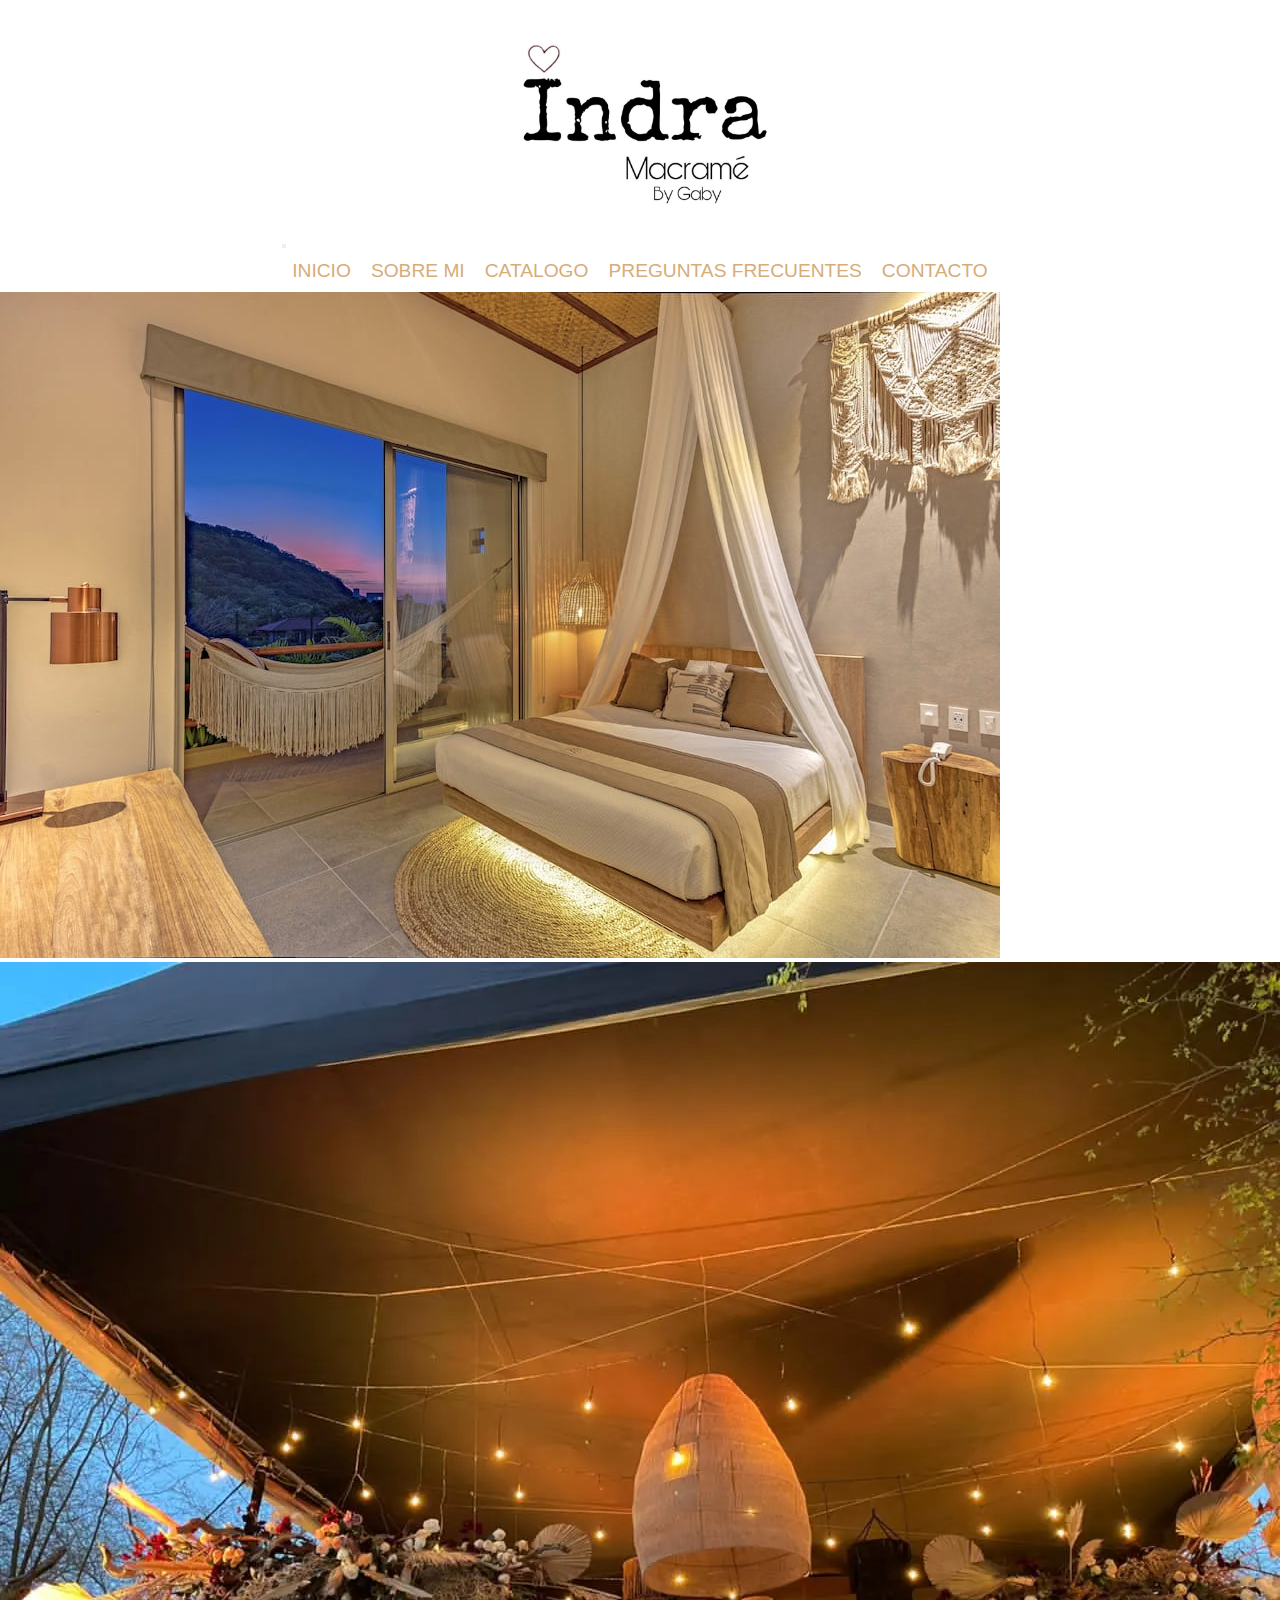
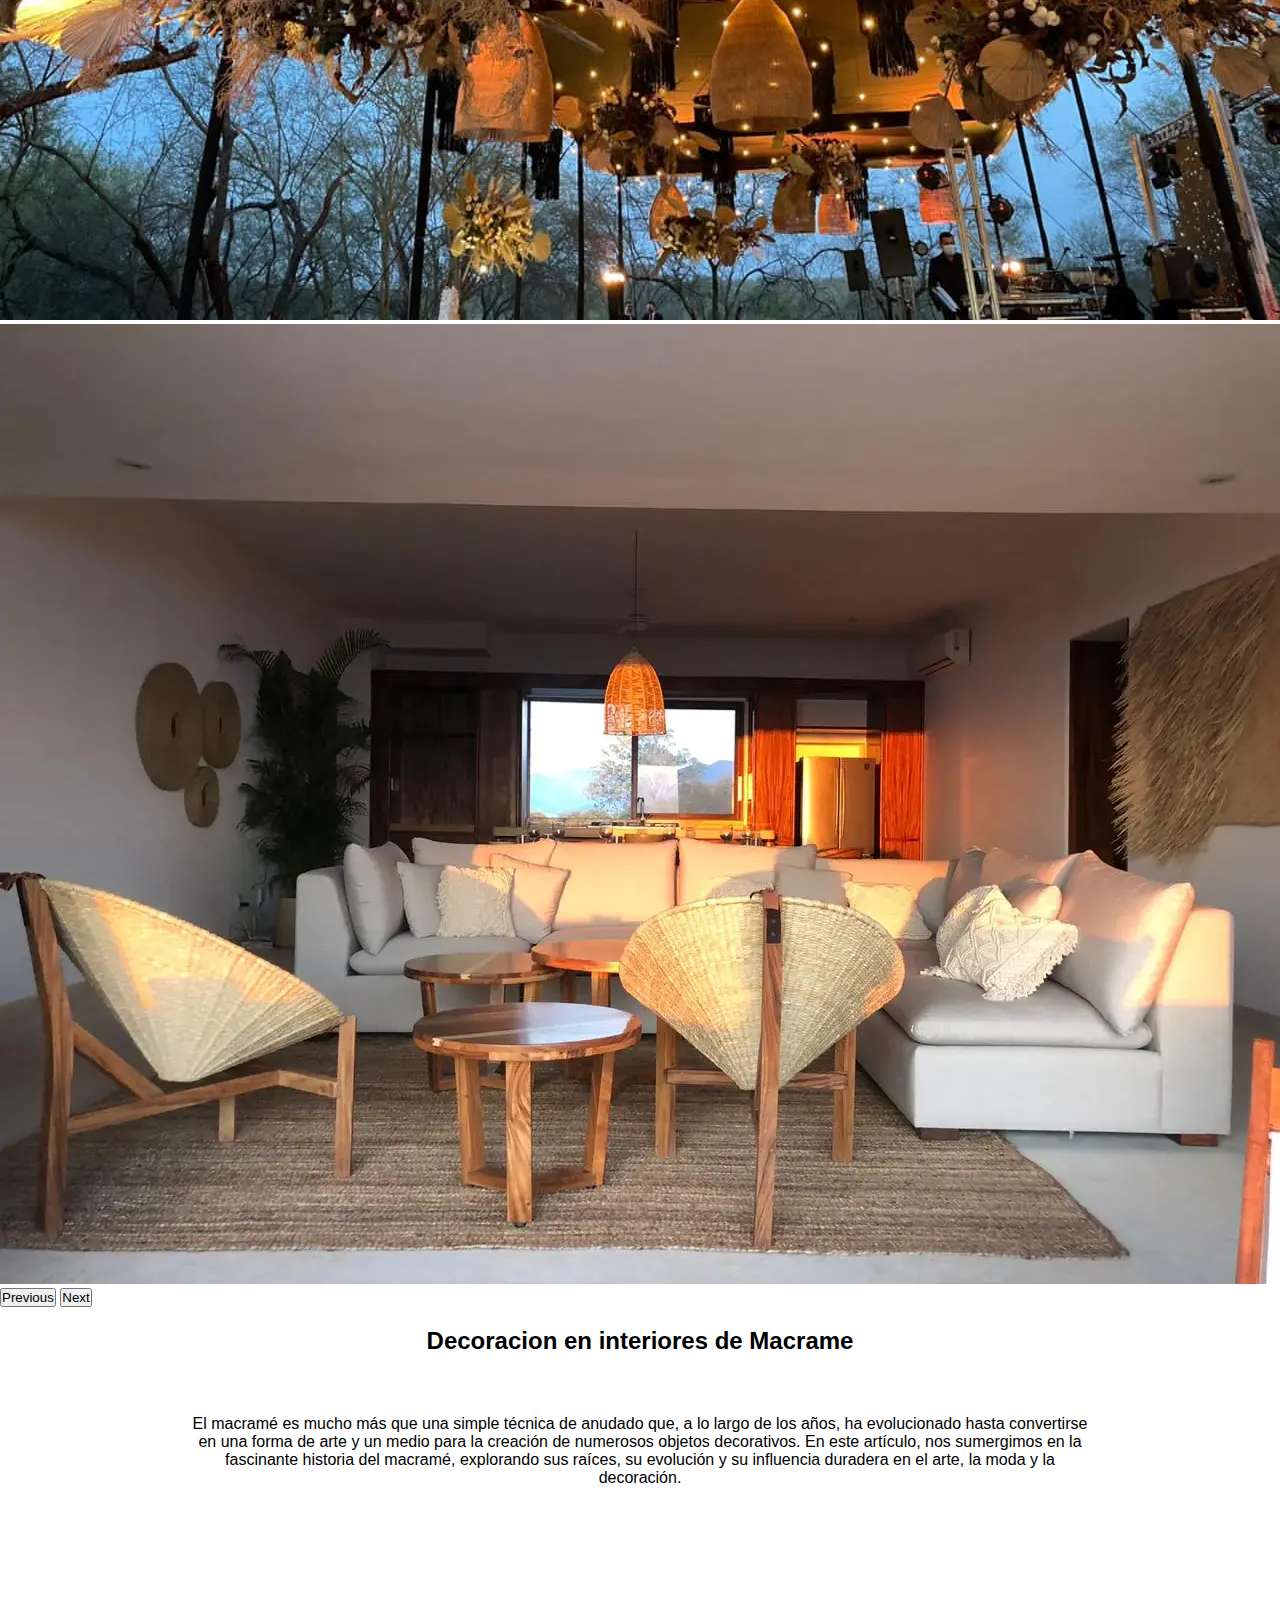
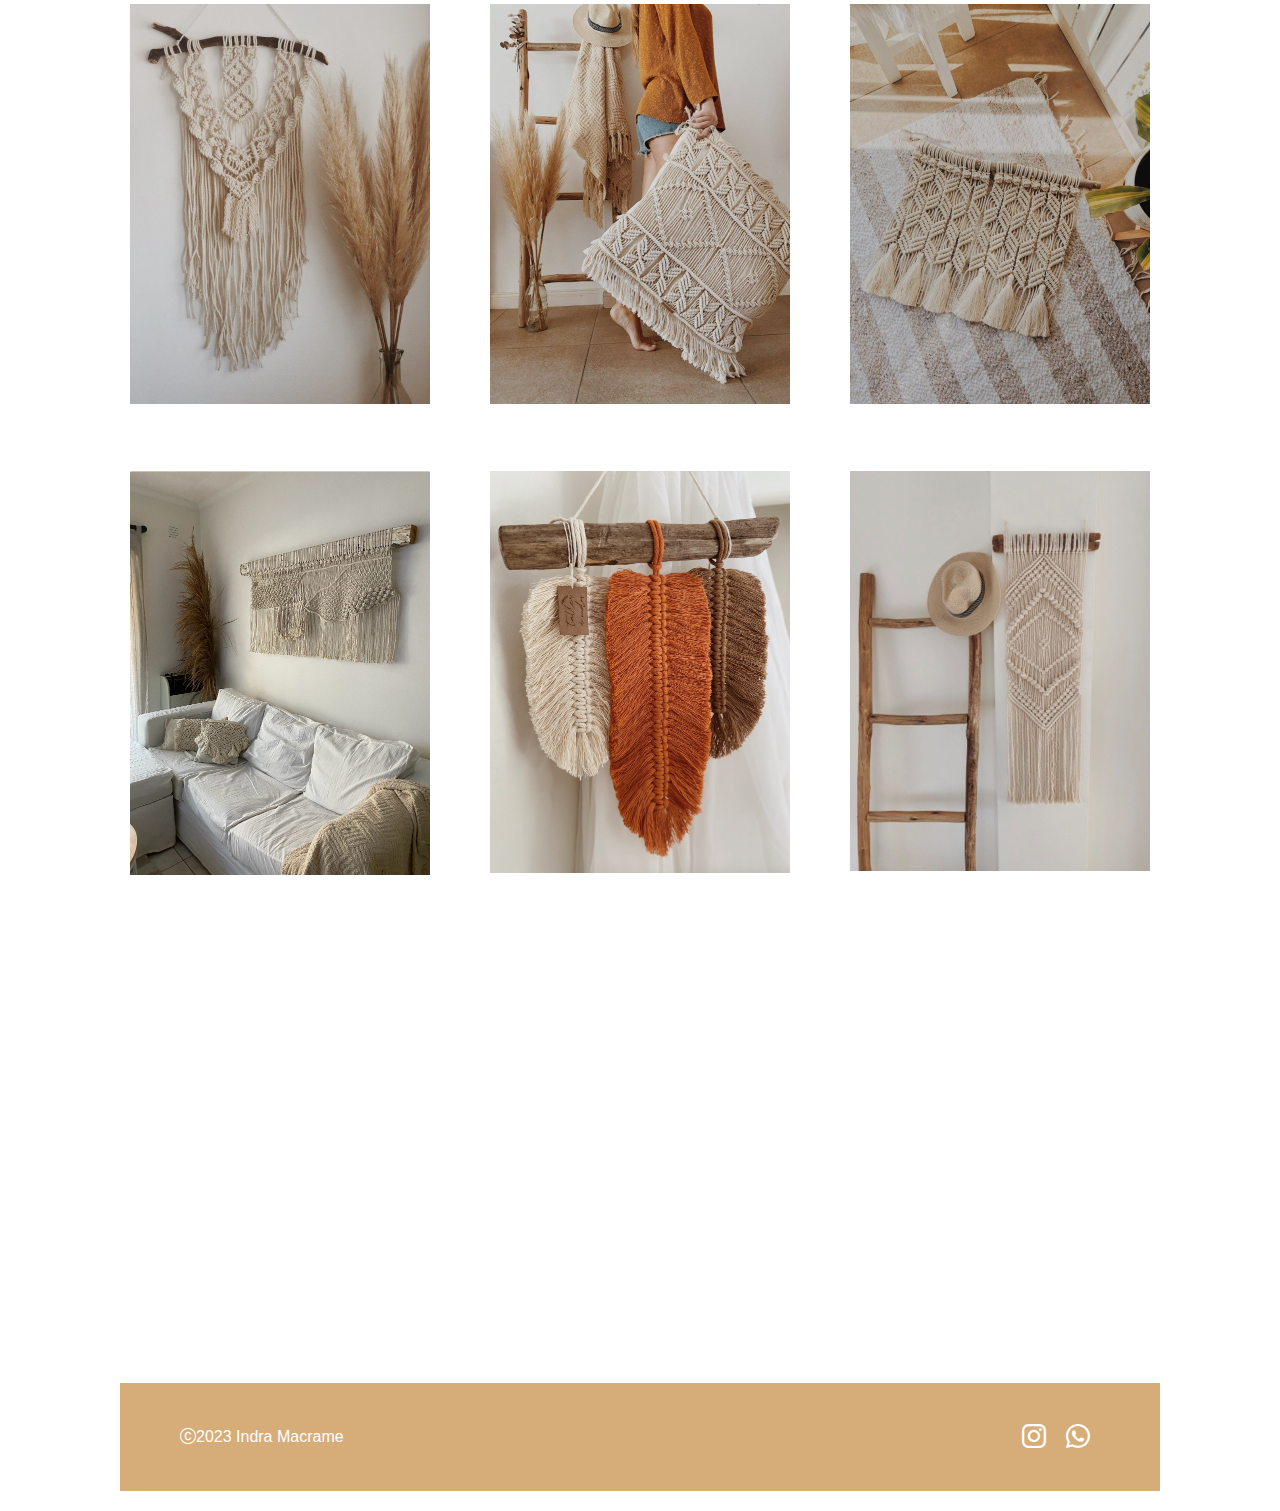
<file: index.html>
<!DOCTYPE html>
<html lang="en">

<head>
  <meta charset="UTF-8">
  <meta http-equiv="X-UA-Compatible" content="IE=edge">
  <meta name="viewport" content="width=device-width, initial-scale=1.0">
  <link rel="shortcut icon" href="./imagenes/Diseño sin título.png">
  <link rel="stylesheet" href="https://cdn.jsdelivr.net/npm/bootstrap-icons@1.10.5/font/bootstrap-icons.css">
  <link href="https://cdn.jsdelivr.net/npm/bootstrap@5.3.1/dist/css/bootstrap.min.css" rel="stylesheet"
    integrity="sha384-4bw+/aepP/YC94hEpVNVgiZdgIC5+VKNBQNGCHeKRQN+PtmoHDEXuppvnDJzQIu9" crossorigin="anonymous">
  <link rel="stylesheet" href="./css/style.css">
  <title>Indra Macrame</title>
</head>

<body>
  <header>
    <img src="./imagenes/Diseño sin título.png" alt="logo">
    <nav class="navbar navbar-expand-lg">
      <div class="container-fluid">
        <button class="navbar-toggler" type="button" data-bs-toggle="collapse" data-bs-target="#navbarNav"
          aria-controls="navbarNav" aria-expanded="false" aria-label="Toggle navigation">
          <span class="navbar-toggler-icon"></span>
        </button>
        <div class="collapse navbar-collapse" id="navbarNav">
          <ul class="navbar-nav mx-auto">
            <li class="nav-item">
              <a class="nav-link active" aria-current="page" href="./index.html">Inicio</a>
            </li>
            <li class="nav-item">
              <a class="nav-link" href="./pages/quienessomos.html">Sobre Mi</a>
            </li>
            <li class="nav-item">
              <a class="nav-link" href="./pages/catalogo.html">Catalogo</a>
            </li>
            <li class="nav-item">
              <a class="nav-link" href="./pages/spreguntas.html">Preguntas Frecuentes</a>
            </li>
            <li class="nav-item">
              <a class="nav-link" href="./pages/contacto.html">Contacto</a>
            </li>
          </ul>
        </div>
      </div>
    </nav>
  </header>

  <div id="carouselExample" class="carousel slide">
    <div class="carousel-inner">
      <div class="carousel-item active">
        <img src="./imagenes/banner1.jpg" class="d-block w-100" alt="...">
      </div>
      <div class="carousel-item">
        <img src="./imagenes/banner2.webp" class="d-block w-100" alt="...">
      </div>
      <div class="carousel-item">
        <img src="./imagenes/banner3.webp" class="d-block w-100" alt="...">
      </div>
    </div>
    <button class="carousel-control-prev" type="button" data-bs-target="#carouselExample" data-bs-slide="prev">
      <span class="carousel-control-prev-icon" aria-hidden="true"></span>
      <span class="visually-hidden">Previous</span>
    </button>
    <button class="carousel-control-next" type="button" data-bs-target="#carouselExample" data-bs-slide="next">
      <span class="carousel-control-next-icon" aria-hidden="true"></span>
      <span class="visually-hidden">Next</span>
    </button>
  </div>

  <main class="main">
    <h2>Decoracion en interiores de Macrame</h2>
    <div class="contenedortexto">
      <div class="texto">
        <p>El macramé es mucho más que una simple técnica de anudado que, a lo largo de los años, ha evolucionado hasta
          convertirse en una forma de arte y un medio para la creación de numerosos objetos decorativos. En este
          artículo, nos sumergimos en la fascinante historia del macramé, explorando sus raíces, su evolución y su
          influencia duradera en el arte, la moda y la decoración.</p>
      </div>
    </div>
    <section class="grid-padre">
      <div class="pricing-column1 img-hover">
        <img src="./imagenes/img-inicio.jpeg" alt="tapiz asim">
      </div>
      <div class="pricing-column2 img-hover">
        <img src="./imagenes/img-inicio2.jpeg" alt="funda magnus">
      </div>
      <div class="pricing-column3 img-hover">
        <img src="./imagenes/img-inicio3.jpeg" alt="tapiz athea">
      </div>
      <div class="pricing-column4 img-hover">
        <img src="./imagenes/img-inicio4.png" alt="tapiz silvestre">
      </div>
      <div class="pricing-column4 img-hover">
        <img src="./imagenes/img-inicio5.png" alt="tapiz plumas boho">
      </div>
      <div class="pricing-column4 img-hover">
        <img src="./imagenes/img-inicio6.jpeg" alt="tapiz positano">
      </div>
    </section>

    <footer class="footer">
      <div class="footer__barra-contacto">
        <a><i class="bi bi-c-circle"></i>2023 Indra Macrame</a>
        <ul class="redes">
          <li><i class="bi bi-instagram"></i></li>
          <li><i class="bi bi-whatsapp"></i></li>
        </ul>
      </div>
    </footer>
    <script src="https://cdn.jsdelivr.net/npm/bootstrap@5.3.1/dist/js/bootstrap.bundle.min.js"
      integrity="sha384-HwwvtgBNo3bZJJLYd8oVXjrBZt8cqVSpeBNS5n7C8IVInixGAoxmnlMuBnhbgrkm"
      crossorigin="anonymous"></script>
</body>

</html>
</file>
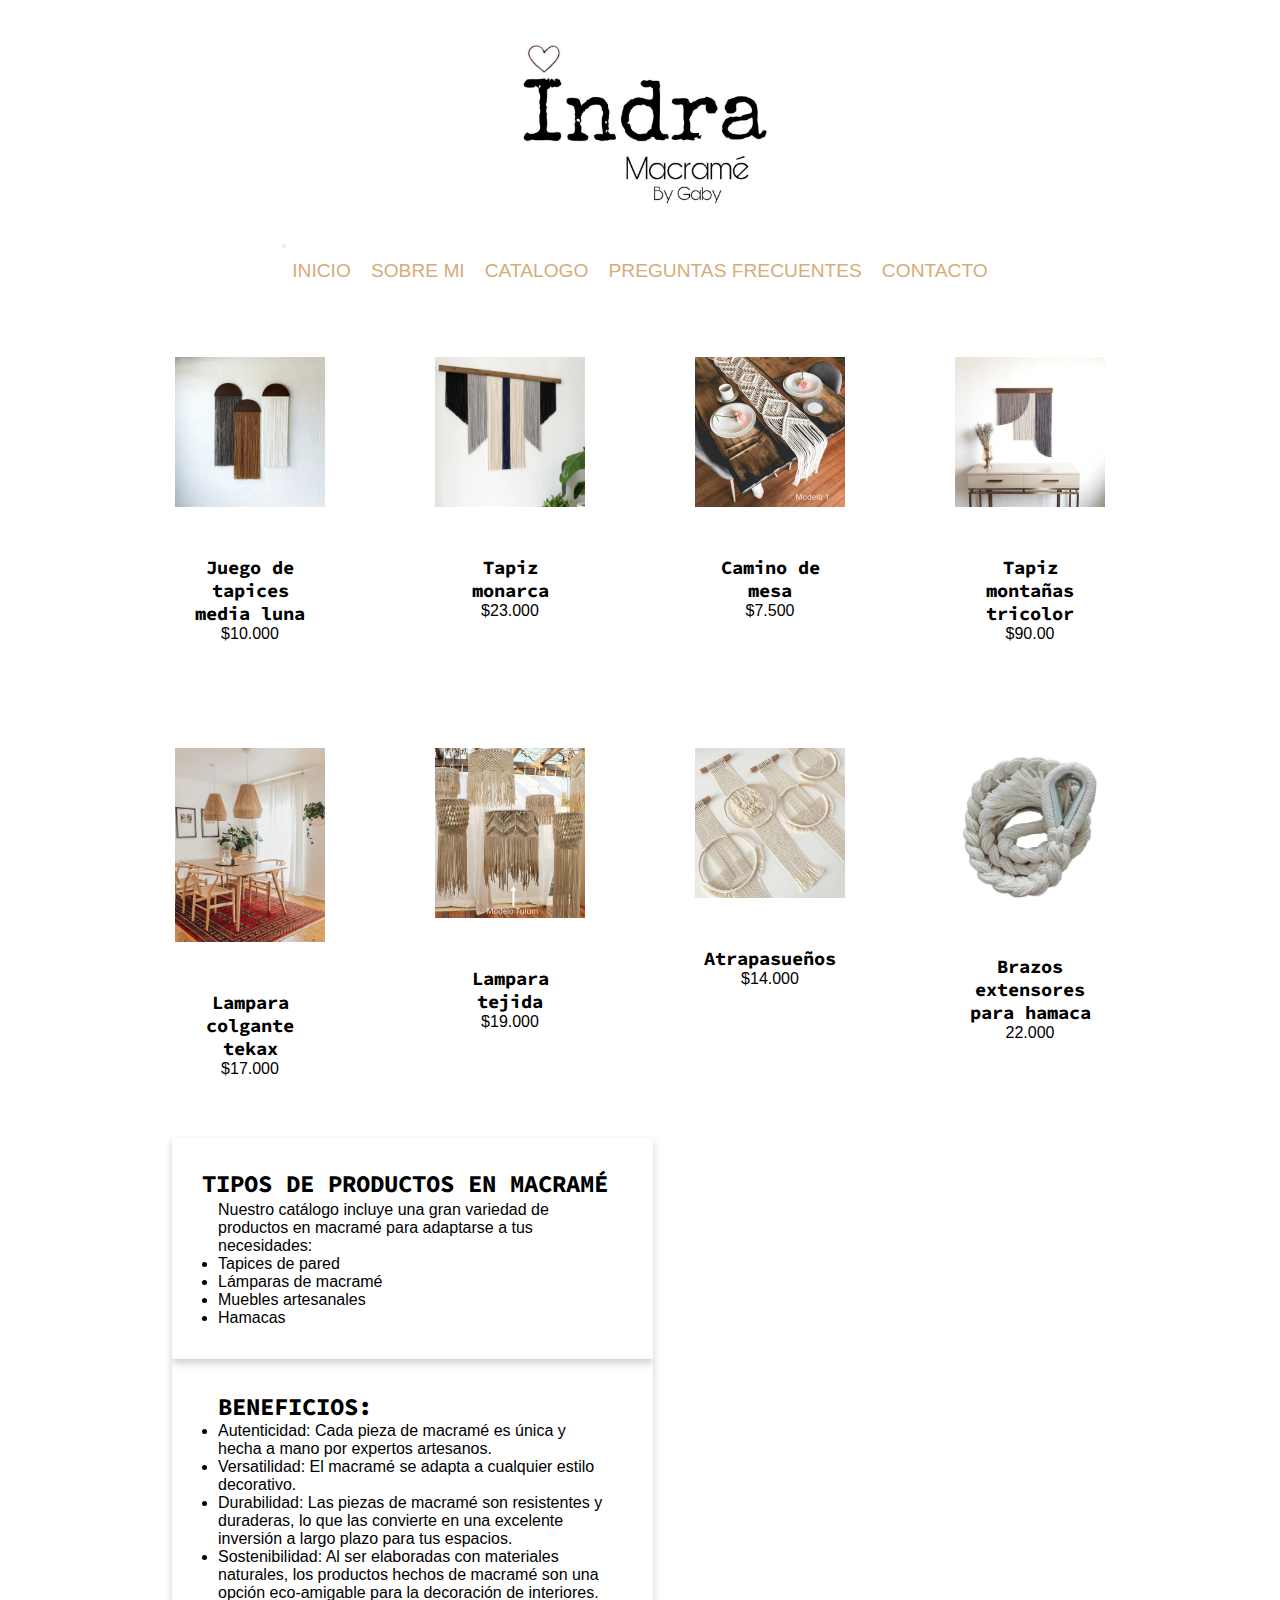
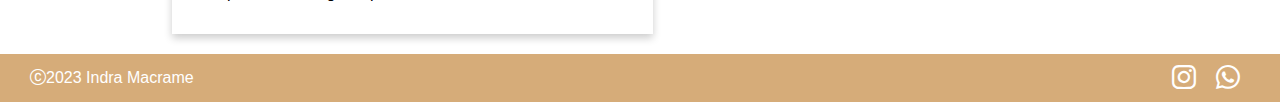
<file: pages/catalogo.html>
<!DOCTYPE html>
<html lang="en">

<head>
    <meta charset="UTF-8">
    <meta http-equiv="X-UA-Compatible" content="IE=edge">
    <meta name="viewport" content="width=device-width, initial-scale=1.0">
    <link rel="shortcut icon" href="../imagenes/Diseño sin título.png">
    <link rel="stylesheet" href="https://cdn.jsdelivr.net/npm/bootstrap-icons@1.10.5/font/bootstrap-icons.css">
    <link href="https://cdn.jsdelivr.net/npm/bootstrap@5.3.1/dist/css/bootstrap.min.css" rel="stylesheet"
        integrity="sha384-4bw+/aepP/YC94hEpVNVgiZdgIC5+VKNBQNGCHeKRQN+PtmoHDEXuppvnDJzQIu9" crossorigin="anonymous">
    <link rel="stylesheet" href="../css/style.css">
    <title>Indra Macrame</title>
</head>

<body>
    <header>
        <img src="../imagenes/Diseño sin título.png" alt="logo">
        <nav class="navbar navbar-expand-lg">
            <div class="container-fluid">
                <button class="navbar-toggler" type="button" data-bs-toggle="collapse" data-bs-target="#navbarNav"
                    aria-controls="navbarNav" aria-expanded="false" aria-label="Toggle navigation">
                    <span class="navbar-toggler-icon"></span>
                </button>
                <div class="collapse navbar-collapse" id="navbarNav">
                    <ul class="navbar-nav mx-auto">
                        <li class="nav-item">
                            <a class="nav-link" aria-current="page" href="../index.html">Inicio</a>
                        </li>
                        <li class="nav-item">
                            <a class="nav-link" href="./quienessomos.html">Sobre Mi</a>
                        </li>
                        <li class="nav-item">
                            <a class="nav-link active" href="./catalogo.html">Catalogo</a>
                        </li>
                        <li class="nav-item">
                            <a class="nav-link" href="./spreguntas.html">Preguntas Frecuentes</a>
                        </li>
                        <li class="nav-item">
                            <a class="nav-link" href="./contacto.html">Contacto</a>
                        </li>
                    </ul>
                </div>
            </div>
        </nav>
    </header>
    <main class="catalogo">
        <section class="seccion">
            <section class="containerProductos">
                <div class="producto">
                    <img src="../imagenes/10_b29c02cf-d843-4f5f-939d-19a36bcfb1bb_900x.webp"
                        alt="juego de tapices media luna" class="produto__img">
                    <div class="descripcionproducto">
                        <h3 class="descripcion">Juego de tapices media luna</h3>
                        <spam class="precio">$10.000</spam>
                    </div>
                    <a href=""><i class="produto__icon fas fa-cart-plus"></i></a>
                </div>
                <div class="producto">
                    <img src="../imagenes/23_75dd7b55-b3ec-4a18-9d7a-7c9f5cba288b_900x.webp" alt="tapiz monarca"
                        class="produto__img">
                    <div class="productDescription">
                        <h3 class="descripcion">Tapiz monarca</h3>
                        <spam class="precio">$23.000</spam>
                    </div>
                    <a href=""><i></i></a>
                </div>
                <div class="producto">
                    <img src="../imagenes/Caminosdemesa_600x.webp" alt="camino de mesa" class="produto__img">
                    <div class="descripcionproducto">
                        <h3 class="descripcion">Camino de mesa</h3>
                        <spam class="precio">$7.500</spam>
                    </div>
                    <a href=""><i></i></a>
                </div>
                <div class="producto">
                    <img src="../imagenes/25_d58411d2-eea9-4064-8bd6-35452e8543f2_900x.webp"
                        alt="tapiz montanas tricolor" class="produto__img">
                    <div class="descripcionproducto">
                        <h3 class="descripcion">Tapiz montañas tricolor</h3>
                        <spam class="precio">$90.00</spam>
                    </div>
                    <a href=""><i></i></a>
                </div>
                <div class="producto">
                    <img src="../imagenes/54_400x.webp" alt="lampara colgante" class="produto__img">
                    <div class="descripcionproducto">
                        <h3 class="descripcion">Lampara colgante tekax</h3>
                        <spam class="precio">$17.000</spam>
                    </div>
                    <a href=""><i></i></a>
                </div>
                <div class="producto">
                    <img src="../imagenes/3_600x.webp" alt="lampara tejida" class="produto__img">
                    <div class="descripcionproducto">
                        <h3 class="descripcion">Lampara tejida</h3>
                        <spam class="precio">$19.000</spam>
                    </div>
                    <a href=""><i></i></a>
                </div>
                <div class="producto">
                    <img src="../imagenes/Atrapasuenos_de_macrame_2048x.webp" alt="" class="produto__img">
                    <div class="descripcionproducto">
                        <h3 class="descripcion">Atrapasueños</h3>
                        <spam class="precio">$14.000</spam>
                    </div>
                    <a href=""><i></i></a>
                </div>
                <div class="producto">
                    <img src="../imagenes/Brazosextensoresparahamaca-columpio_bb89f0f3-07ff-4945-b8d8-b750ffb8d1d8_400x.webp"
                        alt="brazos extensores hamaca" class="produto__img">
                    <div class="descripcionproducto">
                        <h3 class="descripcion">Brazos extensores para hamaca</h3>
                        <spam class="precio">22.000</spam>
                    </div>
                    <a href=""><i></i></a>
                </div>
            </section>
        </section>
        <section class="containerCards">
            </div>
            <div class="card">
                <h2>TIPOS DE PRODUCTOS EN MACRAMÉ</h2>
                <div class="cuerpoCard">
                    <p>Nuestro catálogo incluye una gran variedad de productos en macramé para adaptarse a tus
                        necesidades:</p>
                    <ul>
                        <li>Tapices de pared</li>
                        <li>Lámparas de macramé</li>
                        <li>Muebles artesanales</li>
                        <li>Hamacas</li>
                    </ul>
                </div>
            </div>
            <div class="card">
                <div class="cuerpoCard">
                    <h2>BENEFICIOS:</h2>
                    <li>Autenticidad: Cada pieza de macramé es única y hecha a mano por expertos artesanos.</li>
                    <li>Versatilidad: El macramé se adapta a cualquier estilo decorativo.</li>
                    <li>Durabilidad: Las piezas de macramé son resistentes y duraderas, lo que las convierte en una
                        excelente
                        inversión a largo plazo para tus espacios.</li>
                    <li>Sostenibilidad: Al ser elaboradas con materiales naturales, los productos hechos de macramé son
                        una
                        opción eco-amigable para la decoración de interiores.</li>
                    </ul>

                </div>
            </div>
        </section>
    </main>
    <footer class="footer">
        <div class="footer__barra-contacto">
          <a><i class="bi bi-c-circle"></i>2023 Indra Macrame</a>
          <ul class="redes">
            <li><i class="bi bi-instagram"></i></a></li>
            <li><i class="bi bi-whatsapp"></i></li>
          </ul>
        </div>
      </footer>
      <script src="https://cdn.jsdelivr.net/npm/bootstrap@5.3.1/dist/js/bootstrap.bundle.min.js" integrity="sha384-HwwvtgBNo3bZJJLYd8oVXjrBZt8cqVSpeBNS5n7C8IVInixGAoxmnlMuBnhbgrkm" crossorigin="anonymous"></script>
</body>

</html>
</file>
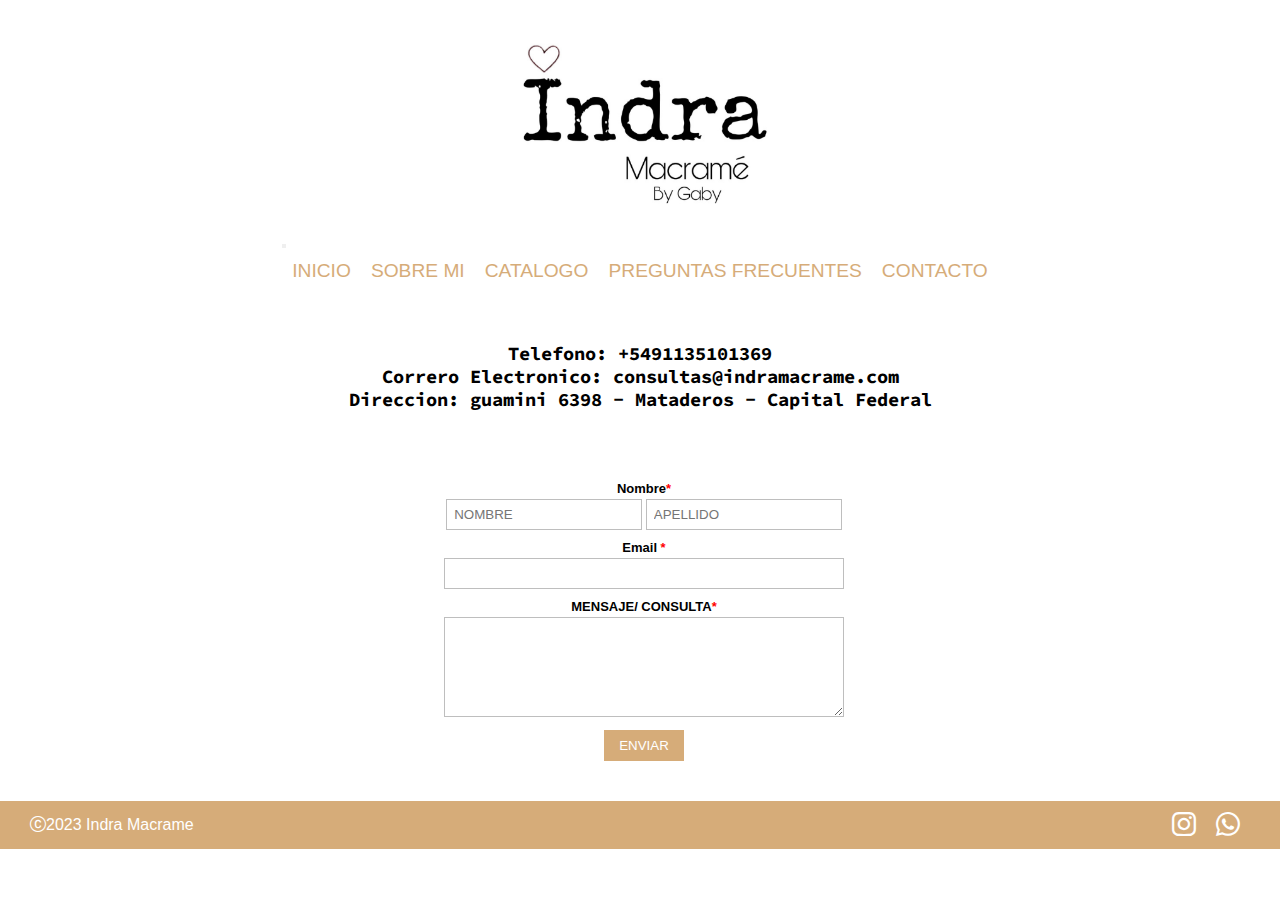
<file: pages/contacto.html>
<!DOCTYPE html>
<html lang="en">

<head>
    <meta charset="UTF-8">
    <meta http-equiv="X-UA-Compatible" content="IE=edge">
    <meta name="viewport" content="width=device-width, initial-scale=1.0">
    <link rel="shortcut icon" href="../imagenes/Diseño sin título.png">
    <link rel="stylesheet" href="https://cdn.jsdelivr.net/npm/bootstrap-icons@1.10.5/font/bootstrap-icons.css">
    <link href="https://cdn.jsdelivr.net/npm/bootstrap@5.3.1/dist/css/bootstrap.min.css" rel="stylesheet"
        integrity="sha384-4bw+/aepP/YC94hEpVNVgiZdgIC5+VKNBQNGCHeKRQN+PtmoHDEXuppvnDJzQIu9" crossorigin="anonymous">
    <link rel="stylesheet" href="../css/style.css">
    <title>Indra Macrame</title>
</head>

<body>
    <header>
        <img src="../imagenes/Diseño sin título.png" alt="logo">
        <nav class="navbar navbar-expand-lg">
            <div class="container-fluid">
                <button class="navbar-toggler" type="button" data-bs-toggle="collapse" data-bs-target="#navbarNav"
                    aria-controls="navbarNav" aria-expanded="false" aria-label="Toggle navigation">
                    <span class="navbar-toggler-icon"></span>
                </button>
                <div class="collapse navbar-collapse" id="navbarNav">
                    <ul class="navbar-nav mx-auto">
                        <li class="nav-item">
                            <a class="nav-link" aria-current="page" href="../index.html">Inicio</a>
                        </li>
                        <li class="nav-item">
                            <a class="nav-link" href="./quienessomos.html">Sobre Mi</a>
                        </li>
                        <li class="nav-item">
                            <a class="nav-link" href="./catalogo.html">Catalogo</a>
                        </li>
                        <li class="nav-item">
                            <a class="nav-link" href="./spreguntas.html">Preguntas Frecuentes</a>
                        </li>
                        <li class="nav-item">
                            <a class="nav-link active" href="./contacto.html">Contacto</a>
                        </li>
                    </ul>
                </div>
            </div>
        </nav>
    </header>
    <main>
        <div>
            <h3>Telefono: +5491135101369</h3>
            <h3>Correro Electronico: consultas@indramacrame.com</h3>
            <h3>Direccion: guamini 6398 - Mataderos - Capital Federal</h3>
        </div>

        <form>
            <ul class="form-style-1">
                <li><label>Nombre<span class="required">*</span></label><input type="text" name="field1" class="field-divided" placeholder="NOMBRE" /> <input type="text" name="field2" class="field-divided" placeholder="APELLIDO" /></li>
                <li>
                    <label>Email <span class="required">*</span></label>
                    <input type="email" name="field3" class="field-long" />
                </li>
                <li>
                    <label>MENSAJE/ CONSULTA<span class="required">*</span></label>
                    <textarea name="field5" id="field5" class="field-long field-textarea"></textarea>
                </li>
                <li>
                    <input type="submit" value="ENVIAR" />
                </li>
            </ul>
            </form>
    </main>
    <footer class="footer">
        <div class="footer__barra-contacto">
          <a><i class="bi bi-c-circle"></i>2023 Indra Macrame</a>
          <ul class="redes">
            <li><i class="bi bi-instagram"></i></li>
            <li><i class="bi bi-whatsapp"></i></li>
          </ul>
        </div>
      </footer>
      <script src="https://cdn.jsdelivr.net/npm/bootstrap@5.3.1/dist/js/bootstrap.bundle.min.js" integrity="sha384-HwwvtgBNo3bZJJLYd8oVXjrBZt8cqVSpeBNS5n7C8IVInixGAoxmnlMuBnhbgrkm" crossorigin="anonymous"></script>
</body>

</html>
</file>
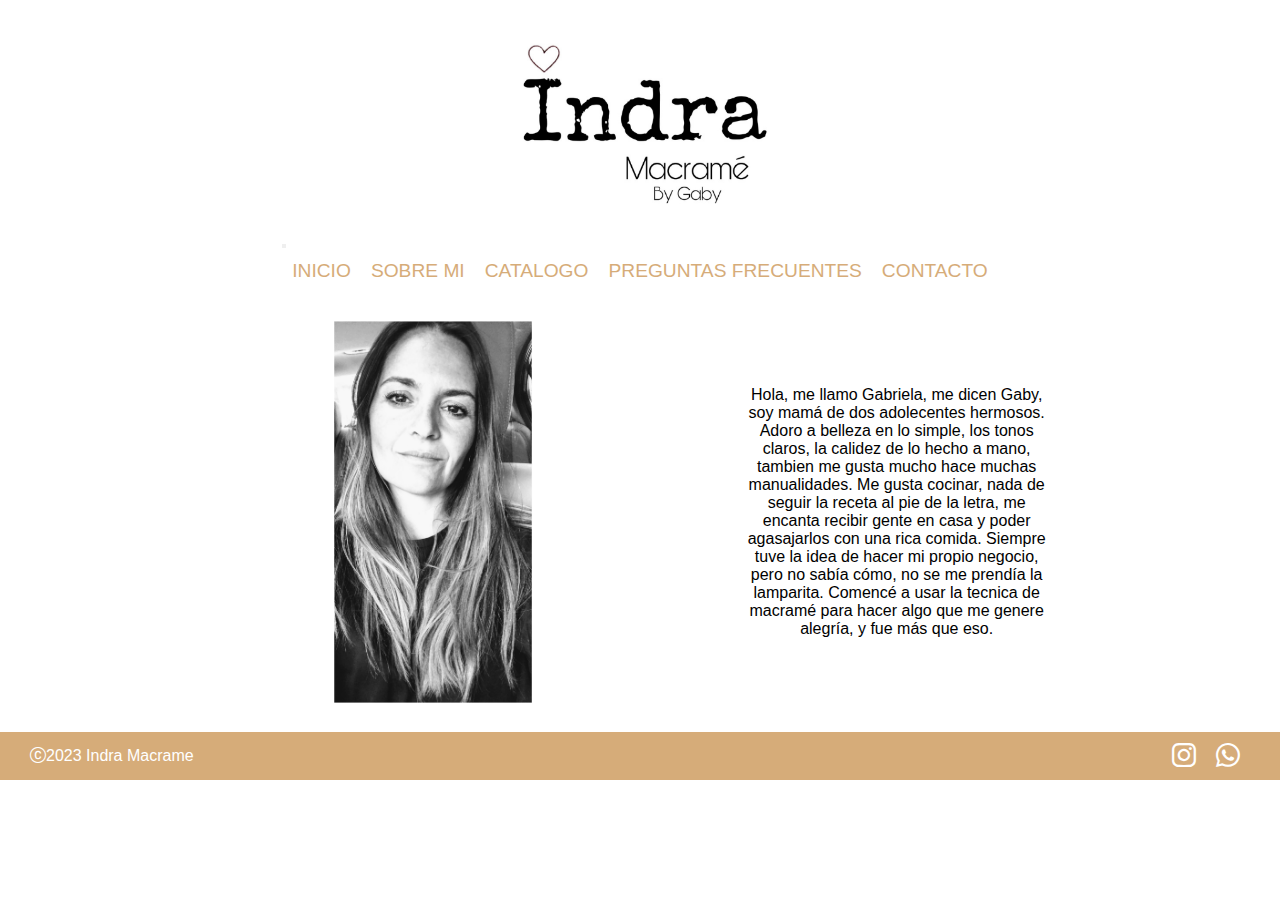
<file: pages/quienessomos.html>
<!DOCTYPE html>
<html lang="en">

<head>
    <meta charset="UTF-8">
    <meta http-equiv="X-UA-Compatible" content="IE=edge">
    <meta name="viewport" content="width=device-width, initial-scale=1.0">
    <link rel="shortcut icon" href="../imagenes/Diseño sin título.png">
    <link rel="stylesheet" href="https://cdn.jsdelivr.net/npm/bootstrap-icons@1.10.5/font/bootstrap-icons.css">
    <link href="https://cdn.jsdelivr.net/npm/bootstrap@5.3.1/dist/css/bootstrap.min.css" rel="stylesheet"
        integrity="sha384-4bw+/aepP/YC94hEpVNVgiZdgIC5+VKNBQNGCHeKRQN+PtmoHDEXuppvnDJzQIu9" crossorigin="anonymous">
    <link rel="stylesheet" href="../css/style.css">
    <title>Indra Macrame</title>
</head>

<body>
    <header>
        <img src="../imagenes/Diseño sin título.png" alt="logo">
        <nav class="navbar navbar-expand-lg">
            <div class="container-fluid">
                <button class="navbar-toggler" type="button" data-bs-toggle="collapse" data-bs-target="#navbarNav"
                    aria-controls="navbarNav" aria-expanded="false" aria-label="Toggle navigation">
                    <span class="navbar-toggler-icon"></span>
                </button>
                <div class="collapse navbar-collapse" id="navbarNav">
                    <ul class="navbar-nav mx-auto">
                        <li class="nav-item">
                            <a class="nav-link" aria-current="page" href="../index.html">Inicio</a>
                        </li>
                        <li class="nav-item">
                            <a class="nav-link active" href="./quienessomos.html">Sobre Mi</a>
                        </li>
                        <li class="nav-item">
                            <a class="nav-link" href="./catalogo.html">Catalogo</a>
                        </li>
                        <li class="nav-item">
                            <a class="nav-link" href="./spreguntas.html">Preguntas Frecuentes</a>
                        </li>
                        <li class="nav-item">
                            <a class="nav-link" href="./contacto.html">Contacto</a>
                        </li>
                    </ul>
                </div>
            </div>
        </nav>
    </header>

   
    <main class="medio">
        <img src="../imagenes/IMG_8298.jpg" alt="foto mama">
        <p>Hola, me llamo Gabriela, me dicen Gaby, soy mamá de dos adolecentes hermosos.
            Adoro a belleza en lo simple, los tonos claros, la calidez de lo hecho a mano, tambien me gusta mucho hace
            muchas manualidades. Me gusta cocinar, nada de seguir la receta al pie de la letra, me encanta recibir gente
            en casa y poder agasajarlos con una rica comida.
            Siempre tuve la idea de hacer mi propio negocio, pero no sabía cómo, no se me prendía la lamparita.
            Comencé a usar la tecnica de macramé para hacer algo que me genere alegría, y fue más que eso.</p>
    </main>
    <footer class="footer">
        <div class="footer__barra-contacto">
            <a><i class="bi bi-c-circle"></i>2023 Indra Macrame</a>
            <ul class="redes">
                <li><i class="bi bi-instagram"></i></li>
                <li><i class="bi bi-whatsapp"></i></li>
            </ul>
        </div>
    </footer>
    <script src="https://cdn.jsdelivr.net/npm/bootstrap@5.3.1/dist/js/bootstrap.bundle.min.js" integrity="sha384-HwwvtgBNo3bZJJLYd8oVXjrBZt8cqVSpeBNS5n7C8IVInixGAoxmnlMuBnhbgrkm" crossorigin="anonymous"></script>
</body>

</html>
</file>
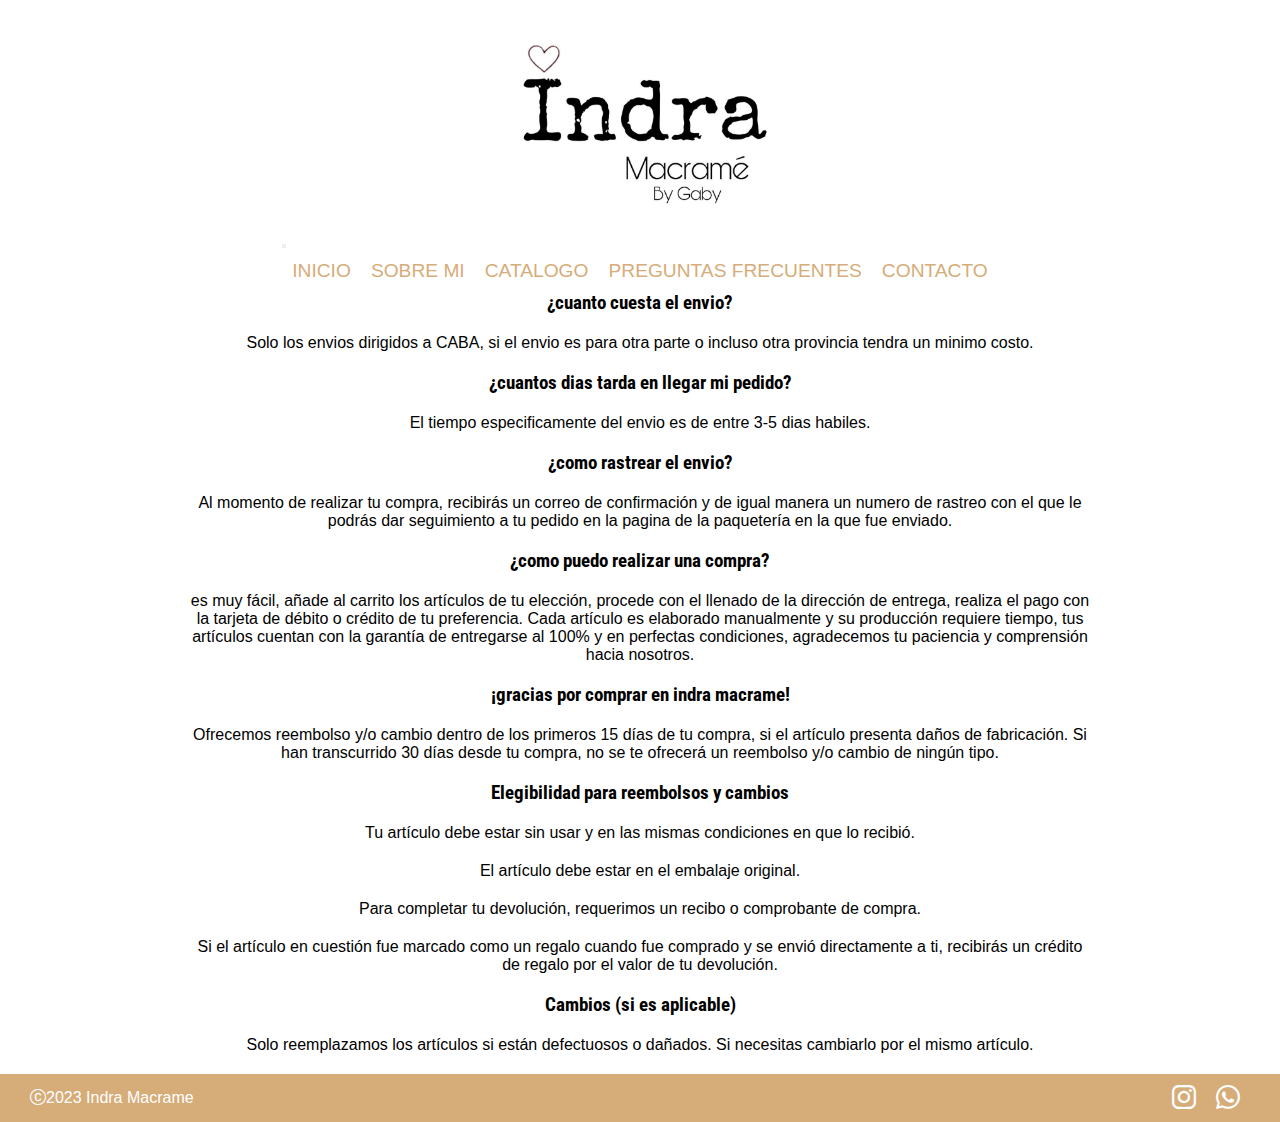
<file: pages/spreguntas.html>
<!DOCTYPE html>
<html lang="en">

<head>
    <meta charset="UTF-8">
    <meta http-equiv="X-UA-Compatible" content="IE=edge">
    <meta name="viewport" content="width=device-width, initial-scale=1.0">
    <link rel="shortcut icon" href="../imagenes/Diseño sin título.png">
    <link rel="stylesheet" href="https://cdn.jsdelivr.net/npm/bootstrap-icons@1.10.5/font/bootstrap-icons.css">
    <link href="https://cdn.jsdelivr.net/npm/bootstrap@5.3.1/dist/css/bootstrap.min.css" rel="stylesheet"
        integrity="sha384-4bw+/aepP/YC94hEpVNVgiZdgIC5+VKNBQNGCHeKRQN+PtmoHDEXuppvnDJzQIu9" crossorigin="anonymous">
    <link rel="stylesheet" href="../css/style.css">
    <title>Indra Macrame</title>
</head>

<body>
    <header>
        <img src="../imagenes/Diseño sin título.png" alt="logo">
        <nav class="navbar navbar-expand-lg">
            <div class="container-fluid">
                <button class="navbar-toggler" type="button" data-bs-toggle="collapse" data-bs-target="#navbarNav"
                    aria-controls="navbarNav" aria-expanded="false" aria-label="Toggle navigation">
                    <span class="navbar-toggler-icon"></span>
                </button>
                <div class="collapse navbar-collapse" id="navbarNav">
                    <ul class="navbar-nav mx-auto">
                        <li class="nav-item">
                            <a class="nav-link" aria-current="page" href="../index.html">Inicio</a>
                        </li>
                        <li class="nav-item">
                            <a class="nav-link" href="./quienessomos.html">Sobre Mi</a>
                        </li>
                        <li class="nav-item">
                            <a class="nav-link" href="./catalogo.html">Catalogo</a>
                        </li>
                        <li class="nav-item">
                            <a class="nav-link active" href="./spreguntas.html">Preguntas Frecuentes</a>
                        </li>
                        <li class="nav-item">
                            <a class="nav-link" href="./contacto.html">Contacto</a>
                        </li>
                    </ul>
                </div>
            </div>
        </nav>
    </header>
    <div class="ContenedorPreguntas">
        <div class="preguntas">
            <h3>¿cuanto cuesta el envio?</h3>
            <p>Solo los envios dirigidos a CABA, si el envio es para otra parte o incluso otra
                provincia
                tendra un
                minimo
                costo.</p>
            <h3>¿cuantos dias tarda en llegar mi pedido?</h3>
            <p>El tiempo especificamente del envio es de entre 3-5 dias habiles. </p>
            <h3>¿como rastrear el envio?</h3>
            <p>Al momento de realizar tu compra, recibirás un correo de confirmación y de igual manera un
                numero de
                rastreo
                con el que le podrás dar seguimiento a tu pedido en la pagina de la paquetería en la que fue
                enviado.
            </p>
            <h3>¿como puedo realizar una compra?</h3>
            <p>es muy fácil, añade al carrito los artículos de tu elección, procede con el llenado de la
                dirección de
                entrega, realiza el pago con la tarjeta de débito o crédito de tu preferencia.
                Cada artículo es elaborado manualmente y su producción requiere tiempo, tus artículos
                cuentan con la
                garantía de entregarse al 100% y en perfectas condiciones, agradecemos tu paciencia y
                comprensión hacia
                nosotros.</p>
            <h3>¡gracias por comprar en indra macrame!</h3>
            <p>Ofrecemos reembolso y/o cambio dentro de los primeros 15 días de tu compra, si el artículo
                presenta daños
                de
                fabricación. Si han transcurrido 30 días desde tu compra, no se te ofrecerá un reembolso y/o
                cambio de
                ningún tipo.</p>
            <h3>Elegibilidad para reembolsos y cambios</h3>

                <p>Tu artículo debe estar sin usar y en las mismas condiciones en que lo recibió.</p>
                <p>El artículo debe estar en el embalaje original.</p>
                <p>Para completar tu devolución, requerimos un recibo o comprobante de compra.</p>
                <p>Si el artículo en cuestión fue marcado como un regalo cuando fue comprado y se envió
                    directamente a
                    ti,
                    recibirás un crédito de regalo por el valor de tu devolución.</p>

            <h3>Cambios (si es aplicable)</h3>
            <p>Solo reemplazamos los artículos si están defectuosos o dañados. Si necesitas cambiarlo por el
                mismo
                artículo.
            </p>

        </div>
    </div>
    <footer class="footer">
        <div class="footer__barra-contacto">
            <a><i class="bi bi-c-circle"></i>2023 Indra Macrame</a>
            <ul class="redes">
                <li><i class="bi bi-instagram"></i></li>
                <li><i class="bi bi-whatsapp"></i></li>
            </ul>
        </div>
    </footer>
    <script src="https://cdn.jsdelivr.net/npm/bootstrap@5.3.1/dist/js/bootstrap.bundle.min.js"
        integrity="sha384-HwwvtgBNo3bZJJLYd8oVXjrBZt8cqVSpeBNS5n7C8IVInixGAoxmnlMuBnhbgrkm"
        crossorigin="anonymous"></script>
</body>

</html>
</file>
<file: css/style.css>
@import url("https://fonts.googleapis.com/css2?family=Roboto+Condensed:wght@300&family=Rubik+Puddles&display=swap");
@import url("https://fonts.googleapis.com/css2?family=Roboto+Condensed:wght@700&family=Rubik+Puddles&display=swap");
@import url("https://fonts.googleapis.com/css2?family=Roboto+Condensed:wght@700&family=Rubik+Puddles&family=Source+Code+Pro:wght@200&display=swap");
@import url("https://fonts.googleapis.com/css2?family=Roboto&family=Roboto+Condensed:wght@700&family=Rubik+Puddles&family=Source+Code+Pro:wght@200&display=swap");
.catalogo img {
  width: 150px;
  margin: 5px;
  padding: 10px;
  text-align: center; }

.catalogo h2 {
  font-family: 'Roboto Condensed', sans-serif;
  font-family: 'Rubik Puddles', cursive;
  font-family: 'Source Code Pro', monospace;
  font-weight: 600px; }

.producto {
  text-align: center;
  width: 1fr;
  flex: 1; }

.containerProductos {
  display: flex;
  flex-wrap: wrap; }

.produto__img:hover {
  transition: all .4s ease-in-out;
  transform: scale(1.3); }

.card {
  box-shadow: 0 4px 8px 0 rgba(0, 0, 0, 0.2);
  transition: 0.3s;
  width: 45%;
  text-align: left; }

.card:hover {
  box-shadow: 0 8px 16px 0 rgba(0, 0, 0, 0.2); }

.cuerpoCard {
  padding: 2px 16px;
  text-align: left; }

.containerCards {
  display: flex;
  flex-wrap: wrap;
  justify-content: space-between;
  padding-left: 5%;
  padding-right: 5%; }

main {
  min-height: 300px;
  text-align: center;
  padding: 20px; }
  main div {
    padding: 30px; }

.form-style-1 {
  margin: 10px auto;
  max-width: 400px;
  padding: 20px 12px 10px 20px;
  font: 13px "Lucida Sans Unicode", "Lucida Grande", sans-serif; }

.form-style-1 li {
  padding: 0;
  display: block;
  list-style: none;
  margin: 10px 0 0 0; }

.form-style-1 label {
  margin: 0 0 3px 0;
  padding: 0px;
  display: block;
  font-weight: bold; }

.form-style-1 input[type=text],
.form-style-1 input[type=date],
.form-style-1 input[type=datetime],
.form-style-1 input[type=number],
.form-style-1 input[type=search],
.form-style-1 input[type=time],
.form-style-1 input[type=url],
.form-style-1 input[type=email],
textarea,
select {
  box-sizing: border-box;
  -webkit-box-sizing: border-box;
  -moz-box-sizing: border-box;
  border: 1px solid #BEBEBE;
  padding: 7px;
  margin: 0px;
  -webkit-transition: all 0.30s ease-in-out;
  -moz-transition: all 0.30s ease-in-out;
  -ms-transition: all 0.30s ease-in-out;
  -o-transition: all 0.30s ease-in-out;
  outline: none; }

.form-style-1 input[type=text]:focus,
.form-style-1 input[type=date]:focus,
.form-style-1 input[type=datetime]:focus,
.form-style-1 input[type=number]:focus,
.form-style-1 input[type=search]:focus,
.form-style-1 input[type=time]:focus,
.form-style-1 input[type=url]:focus,
.form-style-1 input[type=email]:focus,
.form-style-1 textarea:focus,
.form-style-1 select:focus {
  -moz-box-shadow: 0 0 8px #d6ac79;
  -webkit-box-shadow: 0 0 8px #d6ac79;
  box-shadow: 0 0 8px #d6ac79;
  border: 1px solid #d6ac79; }

.form-style-1 .field-divided {
  width: 49%; }

.form-style-1 .field-long {
  width: 100%; }

.form-style-1 .field-select {
  width: 100%; }

.form-style-1 .field-textarea {
  height: 100px; }

.form-style-1 input[type=submit], .form-style-1 input[type=button] {
  background: #d6ac79;
  padding: 8px 15px 8px 15px;
  border: none;
  color: #fff; }

.form-style-1 input[type=submit]:hover, .form-style-1 input[type=button]:hover {
  background: #d6ac79;
  box-shadow: none;
  -moz-box-shadow: none;
  -webkit-box-shadow: none; }

.form-style-1 .required {
  color: red; }

main {
  min-height: 300px;
  padding-left: 120px;
  padding-right: 120px; }

.main img {
  width: 300px; }

.main .banner {
  width: 1500px; }

.main h2 {
  text-align: center; }

.main .atrapasuenos {
  width: 100%;
  height: 100px; }

.grid-padre {
  text-align: center;
  padding: 7px;
  display: grid;
  margin: auto;
  justify-content: center;
  grid-template-columns: repeat(3, 1fr);
  grid-template-rows: repeat(3, 1fr);
  grid-template-areas: "tapiz funda tapizs" "tapizc plumas tapizl"; }

.contenedortexto {
  display: flex;
  justify-content: center;
  margin: auto; }

.texto {
  max-width: 900px;
  text-align: center; }

.texto p {
  margin-bottom: 20px; }

@media (max-width: 900px) {
  .grid-padre {
    display: flex;
    flex-direction: column; } }

.medio img {
  width: 400px; }

.medio p {
  width: 300px; }

.medio {
  display: flex;
  flex-direction: row;
  flex-wrap: wrap;
  align-content: space-around;
  justify-content: space-evenly;
  align-items: center; }

.letra {
  font-family: 'Roboto Condensed', sans-serif;
  font-family: 'Rubik Puddles', cursive;
  font-family: 'Source Code Pro', monospace; }

.ContenedorPreguntas {
  display: flex;
  justify-content: center;
  margin: auto; }

.preguntas {
  max-width: 900px;
  text-align: center; }

.preguntas h3 {
  margin-bottom: 20px; }

.preguntas p {
  margin-bottom: 20px; }

* {
  font-family: sans-serif;
  margin: 0;
  padding: 0; }

header {
  display: flex;
  align-items: center;
  flex-direction: column; }

header img {
  width: 300px;
  padding: 10px; }

header ul {
  list-style: none;
  text-transform: uppercase;
  display: flex;
  flex-wrap: wrap;
  justify-content: space-evenly;
  align-items: center; }

header li {
  padding: 10px; }

.nav-link {
  color: #d6ac79;
  text-decoration: none;
  font-size: larger; }

h3 {
  font-family: 'Roboto Condensed', sans-serif; }

table {
  margin: 0px; }

main h3 {
  font-family: 'Roboto Condensed', sans-serif;
  font-family: 'Rubik Puddles', cursive;
  font-family: 'Source Code Pro', monospace; }

.footer {
  grid-area: footer;
  background-color: #d6ac79; }

.redes {
  list-style-type: none;
  display: flex;
  flex-direction: row;
  justify-content: center;
  align-items: center; }
  .redes li {
    margin: 10px;
    color: #ffffff;
    font-size: 1.5rem; }

.footer__barra-contacto {
  display: flex;
  flex-wrap: wrap;
  justify-content: space-between;
  align-items: center;
  color: #ffffff;
  margin: 0px 30px; }
  .footer__barra-contacto ul {
    margin-bottom: 0;
    padding-left: 0; }

table {
  border-top: 1px thin solid;
  border-bottom: 1px thin solid; }

table tr td {
  vertical-align: baseline;
  padding: 10px; }

.nav-link:hover {
  font-weight: bold;
  color: #d6ac79; }

.active {
  color: #d6ac79; }
</file>
